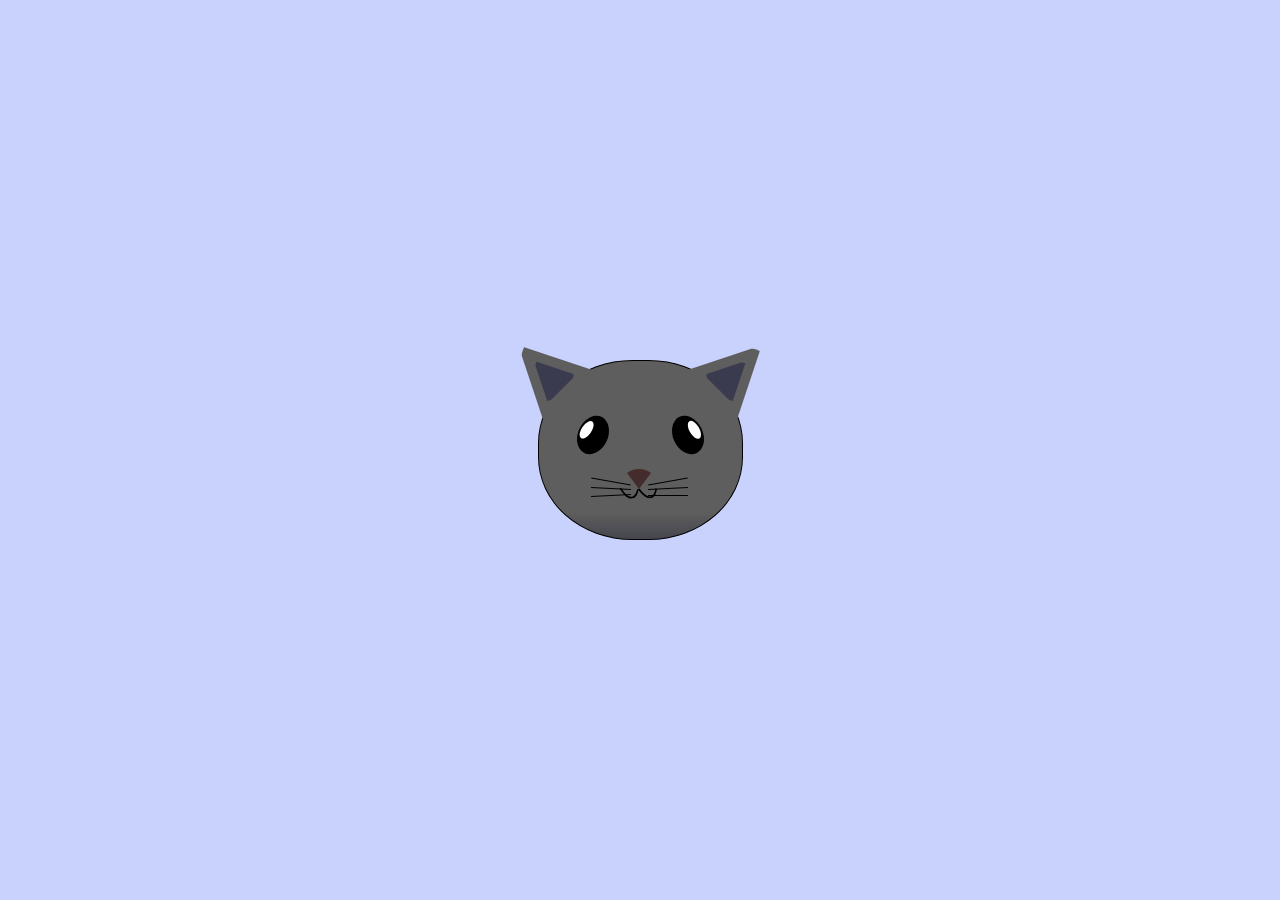
<file: 10 - Learn Intermediate CSS by Building a Cat Painting/index.html>
<!DOCTYPE html>
<html lang="en">

<head>
    <meta charset="UTF-8">
    <title>fCC Cat Painting</title>
    <link rel="stylesheet" href="./styles.css">
</head>

<body>
    <main>
        <div class="cat-head">
            <div class="cat-ears">
                <div class="cat-left-ear">
                    <div class="cat-left-inner-ear"></div>
                </div>
                <div class="cat-right-ear">
                    <div class="cat-right-inner-ear"></div>
                </div>
            </div>

            <div class="cat-eyes">
                <div class="cat-left-eye">
                    <div class="cat-left-inner-eye"></div>
                </div>
                <div class="cat-right-eye">
                    <div class="cat-right-inner-eye"></div>
                </div>
            </div>

            <div class="cat-nose"></div>

            <div class="cat-mouth">
                <div class="cat-mouth-line-left"></div>
                <div class="cat-mouth-line-right"></div>
            </div>

            <div class="cat-whiskers">
                <div class="cat-whiskers-left">
                    <div class="cat-whisker-left-top"></div>
                    <div class="cat-whisker-left-middle"></div>
                    <div class="cat-whisker-left-bottom"></div>
                </div>
                <div class="cat-whiskers-right">
                    <div class="cat-whisker-right-top"></div>
                    <div class="cat-whisker-right-middle"></div>
                    <div class="cat-whisker-right-bottom"></div>
                </div>
            </div>

        </div>
    </main>
</body>

</html>
</file>
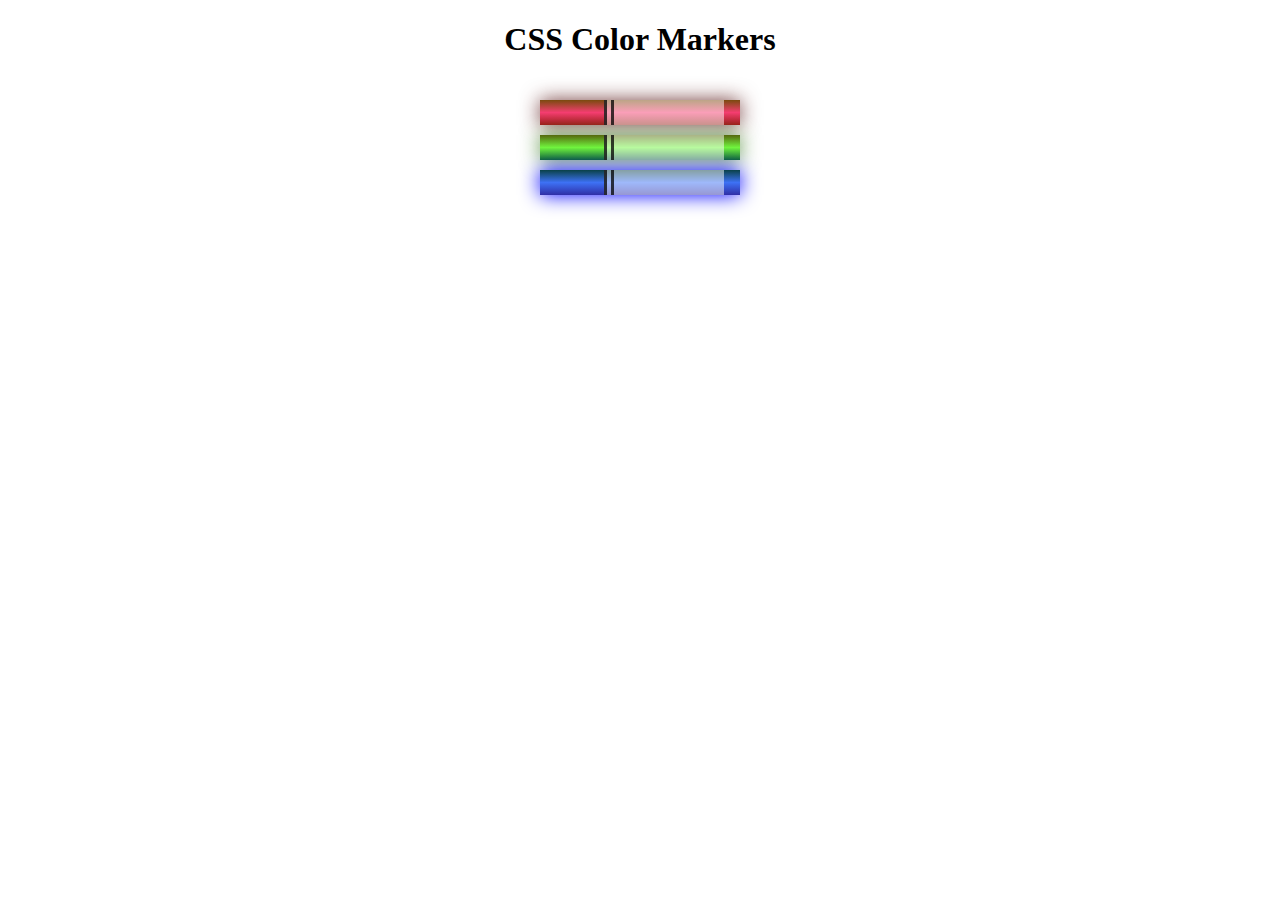
<file: 3 - Learn CSS Colors By a Set of Colored Markers/index.html>
<!DOCTYPE html>
<html lang="en">

<head>
    <meta charset="utf-8">
    <meta name="viewport" content="width=device-width, initial-scale=1.0">
    <title>Colored Markers</title>
    <link rel="stylesheet" href="styles.css">
</head>

<body>
    <h1>CSS Color Markers</h1>
    <div class="container">
        <div class="marker red">
            <div class="cap"></div>
            <div class="sleeve"></div>
        </div>
        <div class="marker green">
            <div class="cap"></div>
            <div class="sleeve"></div>
        </div>
        <div class="marker blue">
            <div class="cap"></div>
            <div class="sleeve"></div>
        </div>
    </div>
</body>

</html>
</file>
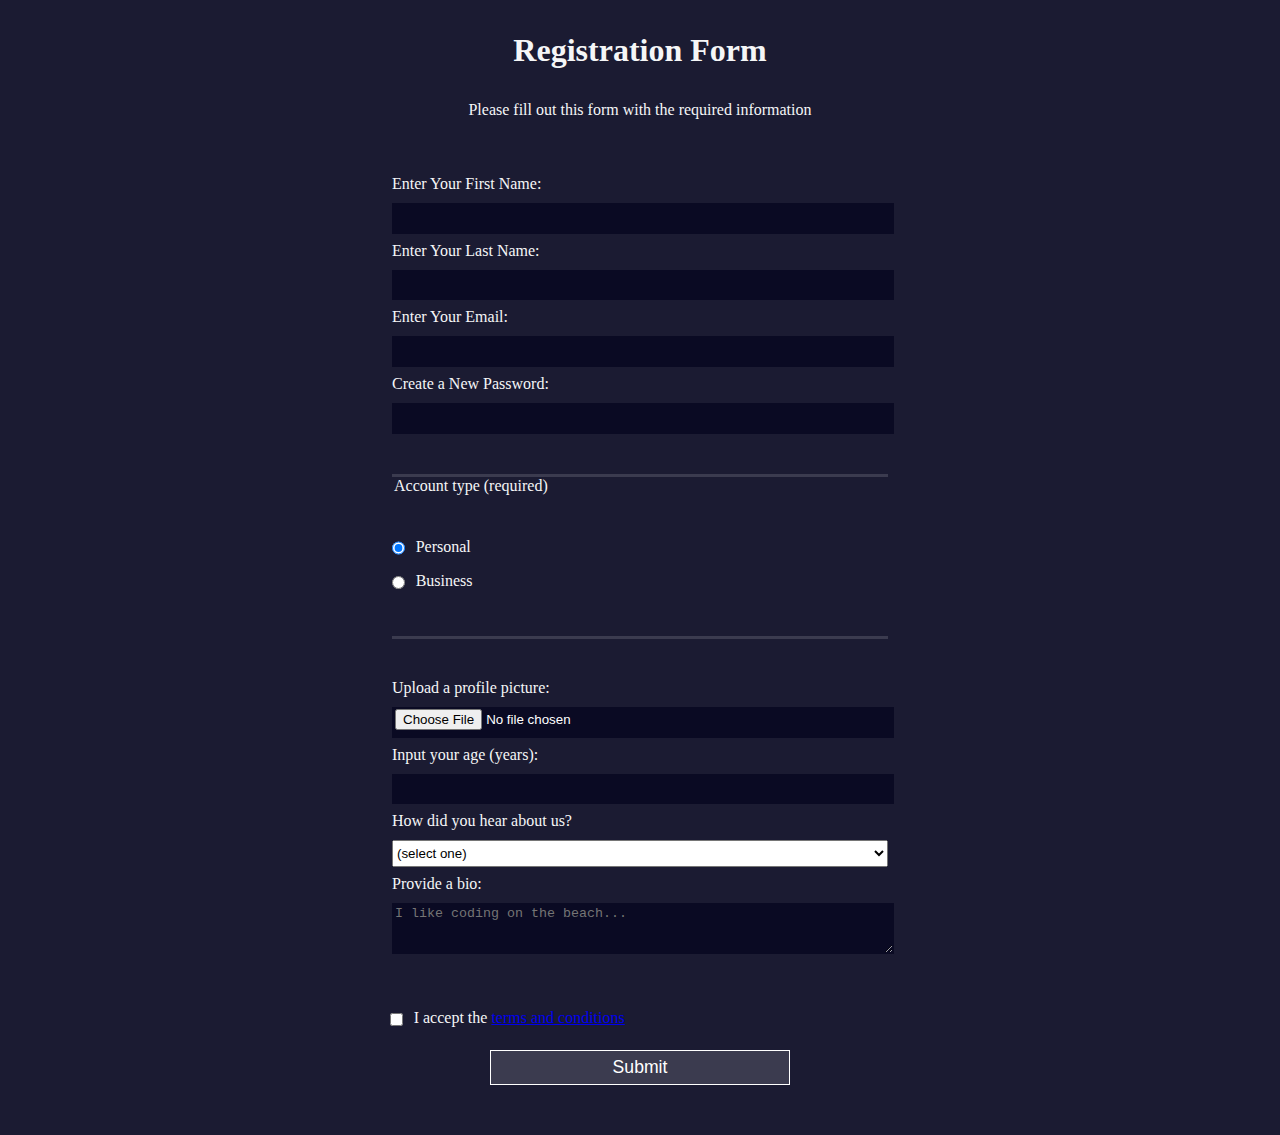
<file: 4 - Learn HTML Forms by Building a Registration Form/index.html>
<!DOCTYPE html>
<html lang="en">

<head>
    <meta charset="UTF-8">
    <title>Registration Form</title>
    <link rel="stylesheet" href="styles.css" />
</head>

<body>
    <h1>Registration Form</h1>
    <p>Please fill out this form with the required information</p>
    <form method="post" action='https://register-demo.freecodecamp.org'>
        <fieldset>
            <label for="first-name">Enter Your First Name: <input id="first-name" name="first-name" type="text"
                    required /></label>
            <label for="last-name">Enter Your Last Name: <input id="last-name" name="last-name" type="text"
                    required /></label>
            <label for="email">Enter Your Email: <input id="email" name="email" type="email" required /></label>
            <label for="new-password">Create a New Password: <input id="new-password" name="new-password"
                    type="password" pattern="[a-z0-5]{8,}" required /></label>
        </fieldset>
        <fieldset>
            <legend>Account type (required)</legend>
            <label for="personal-account"><input id="personal-account" type="radio" name="account-type" class="inline"
                    checked /> Personal</label>
            <label for="business-account"><input id="business-account" type="radio" name="account-type"
                    class="inline" /> Business</label>
        </fieldset>
        <fieldset>
            <label for="profile-picture">Upload a profile picture: <input id="profile-picture" type="file"
                    name="file" /></label>
            <label for="age">Input your age (years): <input id="age" type="number" name="age" min="13"
                    max="120" /></label>
            <label for="referrer">How did you hear about us?
                <select id="referrer" name="referrer">
                    <option value="">(select one)</option>
                    <option value="1">freeCodeCamp News</option>
                    <option value="2">freeCodeCamp YouTube Channel</option>
                    <option value="3">freeCodeCamp Forum</option>
                    <option value="4">Other</option>
                </select>
            </label>
            <label for="bio">Provide a bio:
                <textarea id="bio" name="bio" rows="3" cols="30" placeholder="I like coding on the beach..."></textarea>
            </label>
        </fieldset>
        <label for="terms-and-conditions">
            <input class="inline" id="terms-and-conditions" type="checkbox" required name="terms-and-conditions" /> I
            accept the <a href="https://www.freecodecamp.org/news/terms-of-service/">terms and conditions</a>
        </label>
        <input type="submit" value="Submit" />
    </form>
</body>

</html>
</file>
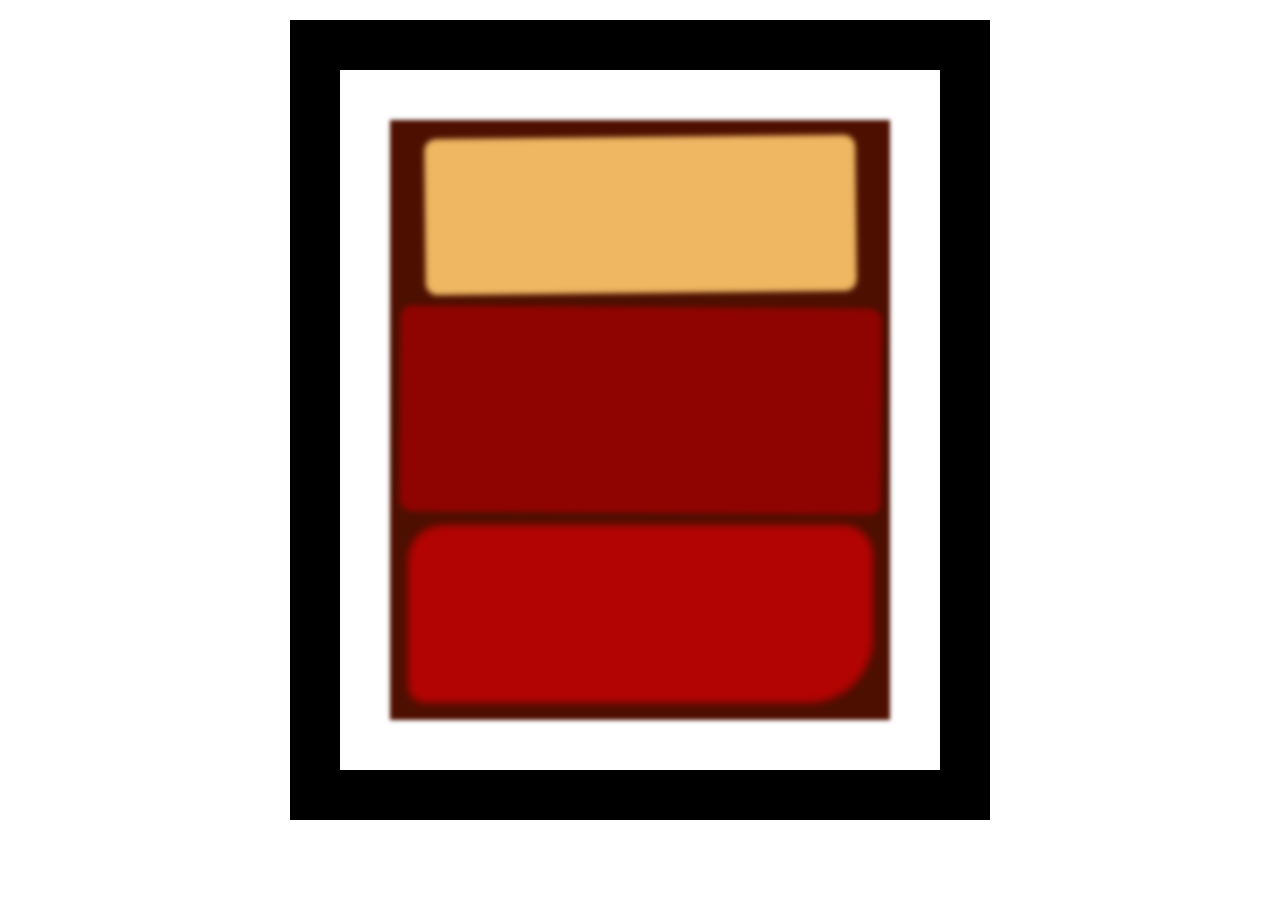
<file: 5 - Learn the CSS Box Model by Building a Rothko Painting/index.html>
<!DOCTYPE html>
<html lang="en">

<head>
    <meta charset="UTF-8">
    <title>Rothko Painting</title>
    <link href="./styles.css" rel="stylesheet">
</head>

<body>
    <div class="frame">
        <div class="canvas">
            <div class="one"></div>
            <div class="two"></div>
            <div class="three"></div>
        </div>
    </div>
</body>

</html>
</file>
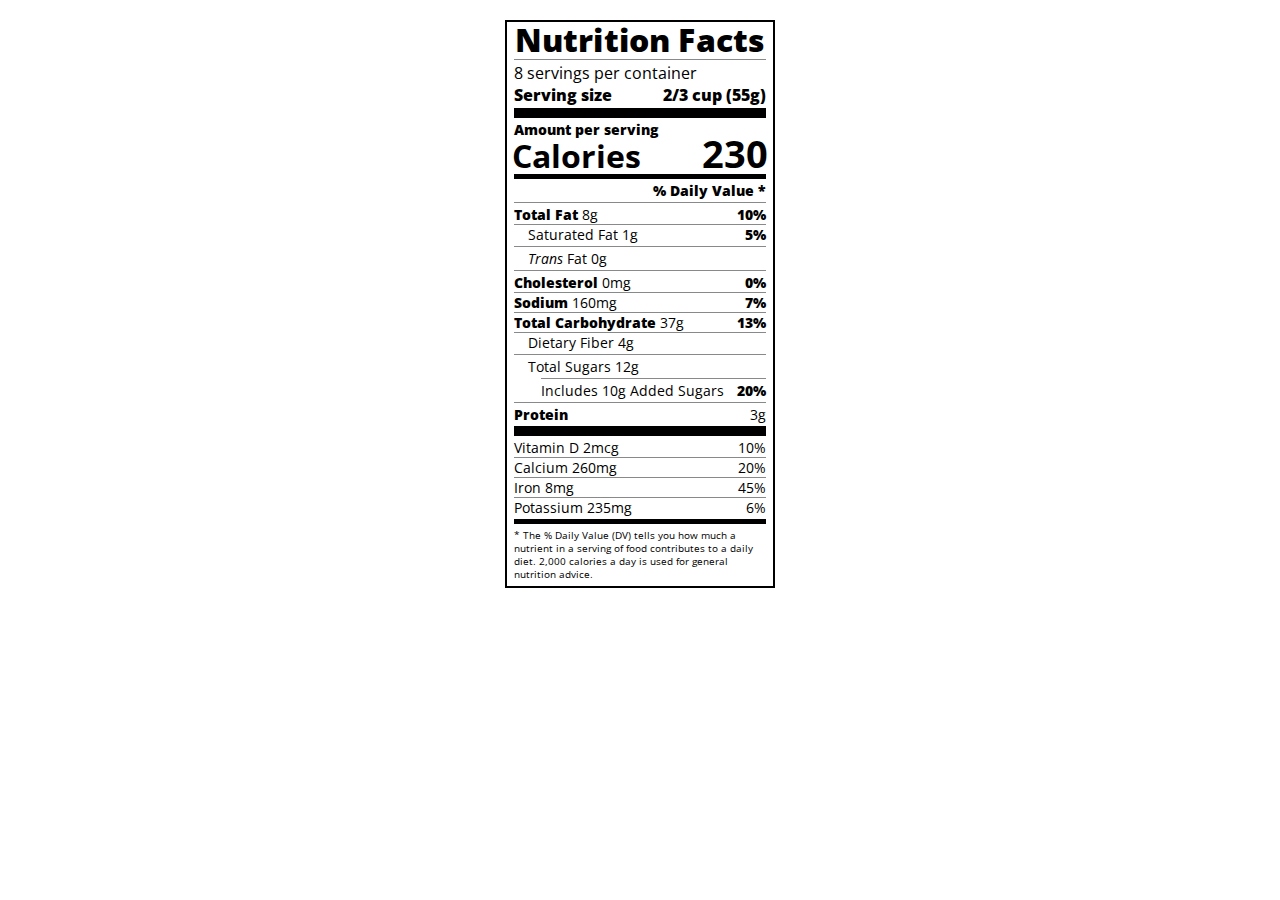
<file: 7 - Learn Typography by Building a Nutrition Label/index.html>
<!DOCTYPE html>
<html lang="en">

<head>
    <meta charset="UTF-8">
    <title>Nutrition Label</title>
    <link href="https://fonts.googleapis.com/css?family=Open+Sans:400,700,800" rel="stylesheet">
    <link href="./styles.css" rel="stylesheet">
</head>

<body>
    <div class="label">
        <header>
            <h1 class="bold">Nutrition Facts</h1>
            <div class="divider"></div>
            <p>8 servings per container</p>
            <p class="bold">Serving size <span>2/3 cup (55g)</span></p>
        </header>
        <div class="divider large"></div>
        <div class="calories-info">
            <div class="left-container">
                <h2 class="bold small-text">Amount per serving</h2>
                <p>Calories</p>
            </div>
            <span>230</span>
        </div>
        <div class="divider medium"></div>
        <div class="daily-value small-text">
            <p class="bold right no-divider">% Daily Value *</p>
            <div class="divider"></div>
            <p><span><span class="bold">Total Fat</span> 8g</span> <span class="bold">10%</span></p>
            <p class="indent no-divider">Saturated Fat 1g <span class="bold">5%</span></p>
            <div class="divider"></div>
            <p class="indent no-divider"><span><i>Trans</i> Fat 0g</span></p>
            <div class="divider"></div>
            <p><span><span class="bold">Cholesterol</span> 0mg</span> <span class="bold">0%</span></p>
            <p><span><span class="bold">Sodium</span> 160mg</span> <span class="bold">7%</span></p>
            <p><span><span class="bold">Total Carbohydrate</span> 37g</span> <span class="bold">13%</span></p>
            <p class="indent no-divider">Dietary Fiber 4g</p>
            <div class="divider"></div>
            <p class="indent no-divider">Total Sugars 12g</p>
            <div class="divider double-indent"></div>
            <p class="double-indent no-divider">Includes 10g Added Sugars <span class="bold">20%</span></p>
            <div class="divider"></div>
            <p class="no-divider"><span class="bold">Protein</span> 3g</p>
            <div class="divider large"></div>
            <p>Vitamin D 2mcg <span>10%</span></p>
            <p>Calcium 260mg <span>20%</span></p>
            <p>Iron 8mg <span>45%</span></p>
            <p class="no-divider">Potassium 235mg <span>6%</span></p>
        </div>
        <div class="divider medium"></div>
        <p class="note">* The % Daily Value (DV) tells you how much a nutrient in a serving of food contributes to a
            daily
            diet. 2,000 calories a day is used for general nutrition advice.</p>
    </div>
</body>

</html>
</file>
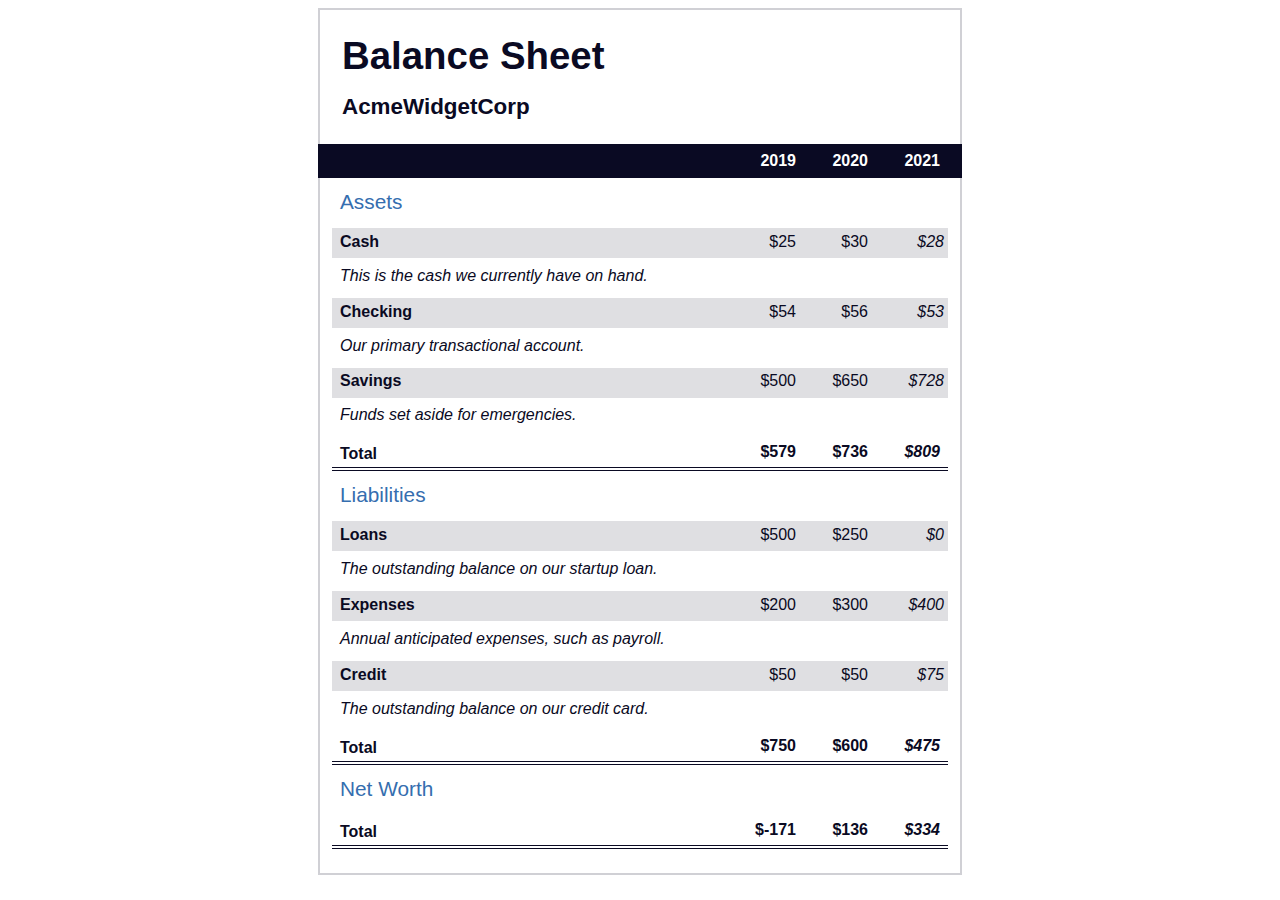
<file: 9 - Learn More About CSS Pseudo Selectors By Building A Balance Sheet/index.html>
<!DOCTYPE html>
<html lang="en">

<head>
    <meta charset="UTF-8">
    <meta name="viewport" content="width=device-width, initial-scale=1.0">
    <title>Balance Sheet</title>
    <link rel="stylesheet" href="./styles.css">
</head>

<body>
    <main>
        <section>
            <h1>
                <span class="flex">
                    <span>AcmeWidgetCorp</span>
                    <span>Balance Sheet</span>
                </span>
            </h1>
            <div id="years" aria-hidden="true">
                <span class="year">2019</span>
                <span class="year">2020</span>
                <span class="year">2021</span>
            </div>
            <div class="table-wrap">
                <table>
                    <caption>Assets</caption>
                    <thead>
                        <tr>
                            <td></td>
                            <th><span class="sr-only year">2019</span></th>
                            <th><span class="sr-only year">2020</span></th>
                            <th class="current"><span class="sr-only year">2021</span></th>
                        </tr>
                    </thead>
                    <tbody>
                        <tr class="data">
                            <th>Cash <span class="description">This is the cash we currently have on hand.</span></th>
                            <td>$25</td>
                            <td>$30</td>
                            <td class="current">$28</td>
                        </tr>
                        <tr class="data">
                            <th>Checking <span class="description">Our primary transactional account.</span></th>
                            <td>$54</td>
                            <td>$56</td>
                            <td class="current">$53</td>
                        </tr>
                        <tr class="data">
                            <th>Savings <span class="description">Funds set aside for emergencies.</span></th>
                            <td>$500</td>
                            <td>$650</td>
                            <td class="current">$728</td>
                        </tr>
                        <tr class="total">
                            <th>Total <span class="sr-only">Assets</span></th>
                            <td>$579</td>
                            <td>$736</td>
                            <td class="current">$809</td>
                        </tr>
                    </tbody>
                </table>
                <table>
                    <caption>Liabilities</caption>
                    <thead>
                        <tr>
                            <td></td>
                            <th><span class="sr-only">2019</span></th>
                            <th><span class="sr-only">2020</span></th>
                            <th><span class="sr-only">2021</span></th>
                        </tr>
                    </thead>
                    <tbody>
                        <tr class="data">
                            <th>Loans <span class="description">The outstanding balance on our startup loan.</span></th>
                            <td>$500</td>
                            <td>$250</td>
                            <td class="current">$0</td>
                        </tr>
                        <tr class="data">
                            <th>Expenses <span class="description">Annual anticipated expenses, such as payroll.</span>
                            </th>
                            <td>$200</td>
                            <td>$300</td>
                            <td class="current">$400</td>
                        </tr>
                        <tr class="data">
                            <th>Credit <span class="description">The outstanding balance on our credit card.</span></th>
                            <td>$50</td>
                            <td>$50</td>
                            <td class="current">$75</td>
                        </tr>
                        <tr class="total">
                            <th>Total <span class="sr-only">Liabilities</span></th>
                            <td>$750</td>
                            <td>$600</td>
                            <td class="current">$475</td>
                        </tr>
                    </tbody>
                </table>
                <table>
                    <caption>Net Worth</caption>
                    <thead>
                        <tr>
                            <td></td>
                            <th><span class="sr-only">2019</span></th>
                            <th><span class="sr-only">2020</span></th>
                            <th><span class="sr-only">2021</span></th>
                        </tr>
                    </thead>
                    <tbody>
                        <tr class="total">
                            <th>Total <span class="sr-only">Net Worth</span></th>
                            <td>$-171</td>
                            <td>$136</td>
                            <td class="current">$334</td>
                        </tr>
                    </tbody>
                </table>
            </div>
        </section>
    </main>
</body>

</html>
</file>
<file: 10 - Learn Intermediate CSS by Building a Cat Painting/styles.css>
* {
    box-sizing: border-box;
}

body {
    background-color: #c9d2fc;
}

.cat-head {
    position: absolute;
    right: 0;
    left: 0;
    top: 0;
    bottom: 0;
    margin: auto;
    background: linear-gradient(#5e5e5e 85%, #45454f 100%);
    width: 205px;
    height: 180px;
    border: 1px solid #000;
    border-radius: 46%;
}

.cat-left-ear {
    position: absolute;
    top: -26px;
    left: -31px;
    z-index: 1;
    border-top-left-radius: 90px;
    border-top-right-radius: 10px;
    transform: rotate(-45deg);
    border-left: 35px solid transparent;
    border-right: 35px solid transparent;
    border-bottom: 70px solid #5e5e5e;
}

.cat-right-ear {
    position: absolute;
    top: -26px;
    left: 163px;
    z-index: 1;
    transform: rotate(45deg);
    border-top-left-radius: 90px;
    border-top-right-radius: 10px;
    border-left: 35px solid transparent;
    border-right: 35px solid transparent;
    border-bottom: 70px solid #5e5e5e;
}

.cat-left-inner-ear {
    position: absolute;
    top: 22px;
    left: -20px;
    border-top-left-radius: 90px;
    border-top-right-radius: 10px;
    border-bottom-right-radius: 40%;
    border-bottom-left-radius: 40%;
    border-left: 20px solid transparent;
    border-right: 20px solid transparent;
    border-bottom: 40px solid #3b3b4f;
}

.cat-right-inner-ear {
    position: absolute;
    top: 22px;
    left: -20px;
    border-top-left-radius: 90px;
    border-top-right-radius: 10px;
    border-bottom-right-radius: 40%;
    border-bottom-left-radius: 40%;
    border-left: 20px solid transparent;
    border-right: 20px solid transparent;
    border-bottom: 40px solid #3b3b4f;
}

.cat-left-eye {
    position: absolute;
    top: 54px;
    left: 39px;
    border-radius: 60%;
    transform: rotate(25deg);
    width: 30px;
    height: 40px;
    background-color: #000;
}

.cat-right-eye {
    position: absolute;
    top: 54px;
    left: 134px;
    border-radius: 60%;
    transform: rotate(-25deg);
    width: 30px;
    height: 40px;
    background-color: #000;
}

.cat-left-inner-eye {
    position: absolute;
    top: 8px;
    left: 2px;
    width: 10px;
    height: 20px;
    transform: rotate(10deg);
    background-color: #fff;
    border-radius: 60%;
}

.cat-right-inner-eye {
    position: absolute;
    top: 8px;
    left: 18px;
    transform: rotate(-5deg);
    width: 10px;
    height: 20px;
    background-color: #fff;
    border-radius: 60%;
}

.cat-nose {
    position: absolute;
    top: 108px;
    left: 85px;
    border-top-left-radius: 50%;
    border-bottom-right-radius: 50%;
    border-bottom-left-radius: 50%;
    transform: rotate(180deg);
    border-left: 15px solid transparent;
    border-right: 15px solid transparent;
    border-bottom: 20px solid #442c2c;
}

.cat-mouth div {
    width: 30px;
    height: 50px;
    border: 2px solid #000;
    border-radius: 190%/190px 150px 0 0;
    border-color: black transparent transparent transparent;
}

.cat-mouth-line-left {
    position: absolute;
    top: 88px;
    left: 74px;
    transform: rotate(170deg);
}

.cat-mouth-line-right {
    position: absolute;
    top: 88px;
    left: 91px;
    transform: rotate(165deg);
}

.cat-whiskers-left div {
    width: 40px;
    height: 1px;
    background-color: #000;
}

.cat-whiskers-right div {
    width: 40px;
    height: 1px;
    background-color: #000;
}

.cat-whisker-left-top {
    position: absolute;
    top: 120px;
    left: 52px;
    transform: rotate(10deg);
}

.cat-whisker-left-middle {
    position: absolute;
    top: 127px;
    left: 52px;
    transform: rotate(3deg);
}

.cat-whisker-left-bottom {
    position: absolute;
    top: 134px;
    left: 52px;
    transform: rotate(-3deg);
}

.cat-whisker-right-top {
    position: absolute;
    top: 120px;
    left: 109px;
    transform: rotate(-10deg);
}

.cat-whisker-right-middle {
    position: absolute;
    top: 127px;
    left: 109px;
    transform: rotate(-3deg);
}

.cat-whisker-right-bottom {
    position: absolute;
    top: 134px;
    left: 109px;

}
</file>
<file: 3 - Learn CSS Colors By a Set of Colored Markers/styles.css>
h1 {
    text-align: center;
}

.container {
    background-color: rgb(255, 255, 255);
    padding: 10px 0;
}

.marker {
    width: 200px;
    height: 25px;
    margin: 10px auto;
}

.cap {
    width: 60px;
    height: 25px;
}

.sleeve {
    width: 110px;
    height: 25px;
    background-color: rgba(255, 255, 255, 0.5);
    border-left: 10px double rgba(0, 0, 0, 0.75);
}

.cap,
.sleeve {
    display: inline-block;
}

.red {
    background: linear-gradient(rgb(122, 74, 14), rgb(245, 62, 113), rgb(162, 27, 27));
    box-shadow: 0 0 20px 0 rgba(83, 14, 14, 0.8);
}

.green {
    background: linear-gradient(#55680D, #71F53E, #116C31);
    box-shadow: 0 0 20px 0 #3B7E20CC;
}

.blue {
    background: linear-gradient(hsl(186, 76%, 16%), hsl(223, 90%, 60%), hsl(240, 56%, 42%));
    box-shadow: 0 0 20px 0 blue;
}
</file>
<file: 4 - Learn HTML Forms by Building a Registration Form/styles.css>
body {
    width: 100%;
    height: 100vh;
    margin: 0;
    background-color: #1b1b32;
    color: #f5f6f7;
    font-family: Tahoma;
    font-size: 16px;
}

h1,
p {
    margin: 1em auto;
    text-align: center;
}

form {
    width: 60vw;
    max-width: 500px;
    min-width: 300px;
    margin: 0 auto;
    padding-bottom: 2em;
}

fieldset {
    border: none;
    padding: 2rem 0;
    border-bottom: 3px solid #3b3b4f;
}

fieldset:last-of-type {
    border-bottom: none;
}

label {
    display: block;
    margin: 0.5rem 0;
}

input,
textarea,
select {
    margin: 10px 0 0 0;
    width: 100%;
    min-height: 2em;
}

input,
textarea {
    background-color: #0a0a23;
    border: 1px solid #0a0a23;
    color: #ffffff;
}

.inline {
    width: unset;
    margin: 0 0.5em 0 0;
    vertical-align: middle;
}

input[type="submit"] {
    display: block;
    width: 60%;
    margin: 1em auto;
    height: 2em;
    font-size: 1.1rem;
    background-color: #3b3b4f;
    border-color: white;
    min-width: 300px;
}

input[type="file"] {
    padding: 1px 2px;
}

.inline {
    display: inline;
}
</file>
<file: 5 - Learn the CSS Box Model by Building a Rothko Painting/styles.css>
.canvas {
    width: 500px;
    height: 600px;
    background-color: #4d0f00;
    overflow: hidden;
    filter: blur(2px);
}

.frame {
    border: 50px solid black;
    width: 500px;
    padding: 50px;
    margin: 20px auto;
}

.one {
    width: 425px;
    height: 150px;
    background-color: #efb762;
    margin: 20px auto;
    box-shadow: 0 0 3px 3px #efb762;
    border-radius: 9px;
    transform: rotate(-0.6deg);
}

.two {
    width: 475px;
    height: 200px;
    background-color: #8f0401;
    margin: 0 auto 20px;
    box-shadow: 0 0 3px 3px #8f0401;
    border-radius: 8px 10px;
    transform: rotate(0.4deg);
}

.one,
.two {
    filter: blur(1px);
}

.three {
    width: 91%;
    height: 28%;
    background-color: #b20403;
    margin: auto;
    filter: blur(2px);
    box-shadow: 0 0 5px 5px #b20403;
    border-radius: 30px 25px 60px 12px;

}
</file>
<file: 7 - Learn Typography by Building a Nutrition Label/styles.css>
* {
    box-sizing: border-box;
}

html {
    font-size: 16px;
}

body {
    font-family: 'Open Sans', sans-serif;
}

.label {
    border: 2px solid black;
    width: 270px;
    margin: 20px auto;
    padding: 0 7px;
}

header h1 {
    text-align: center;
    margin: -4px 0;
    letter-spacing: 0.15px
}

p {
    margin: 0;
    display: flex;
    justify-content: space-between;
}

.divider {
    border-bottom: 1px solid #888989;
    margin: 2px 0;
}

.bold {
    font-weight: 800;
}

.large {
    height: 10px;
}

.large,
.medium {
    background-color: black;
    border: 0;
}

.medium {
    height: 5px;
}

.small-text {
    font-size: 0.85rem;
}


.calories-info {
    display: flex;
    justify-content: space-between;
    align-items: flex-end;
}

.calories-info h2 {
    margin: 0;
}

.left-container p {
    margin: -5px -2px;
    font-size: 2em;
    font-weight: 700;
}

.calories-info span {
    margin: -7px -2px;
    font-size: 2.4em;
    font-weight: 700;
}

.right {
    justify-content: flex-end;
}

.indent {
    margin-left: 1em;
}

.double-indent {
    margin-left: 2em;
}

.daily-value p:not(.no-divider) {
    border-bottom: 1px solid #888989;
}

.note {
    font-size: 0.6rem;
    margin: 5px 0;
}
</file>
<file: 9 - Learn More About CSS Pseudo Selectors By Building A Balance Sheet/styles.css>
span[class~="sr-only"] {
    border: 0 !important;
    clip: rect(1px, 1px, 1px, 1px) !important;
    clip-path: inset(50%) !important;
    height: 1px !important;
    width: 1px !important;
    position: absolute !important;
    overflow: hidden !important;
    white-space: nowrap !important;
    padding: 0 !important;
    margin: -1px !important;
}

html {
    box-sizing: border-box;
}

body {
    font-family: sans-serif;
    color: #0a0a23;
}

h1 {
    max-width: 37.25rem;
    margin: 0 auto;
    padding: 1.5rem 1.25rem;
}

h1 .flex {
    display: flex;
    flex-direction: column-reverse;
    gap: 1rem;
}

h1 .flex span:first-of-type {
    font-size: 0.7em;
}

h1 .flex span:last-of-type {
    font-size: 1.2em;
}

section {
    max-width: 40rem;
    margin: 0 auto;
    border: 2px solid #d0d0d5;
}

#years {
    display: flex;
    justify-content: flex-end;
    position: sticky;
    z-index: 999;
    top: 0;
    background: #0a0a23;
    color: #fff;
    padding: 0.5rem calc(1.25rem + 2px) 0.5rem 0;
    margin: 0 -2px;
}

#years span[class] {
    font-weight: bold;
    width: 4.5rem;
    text-align: right;
}

.table-wrap {
    padding: 0 0.75rem 1.5rem 0.75rem;
}

table {
    border-collapse: collapse;
    border: 0;
    width: 100%;
    position: relative;
    margin-top: 3rem;
}

table caption {
    color: #356eaf;
    font-size: 1.3em;
    font-weight: normal;
    position: absolute;
    top: -2.25rem;
    left: 0.5rem;
}

tbody td {
    width: 100vw;
    min-width: 4rem;
    max-width: 4rem;
}

tbody th {
    width: calc(100% - 12rem);
}

tr[class="total"] {
    border-bottom: 4px double #0a0a23;
    font-weight: bold;
}

tr[class="total"] th {
    text-align: left;
    padding: 0.5rem 0 0.25rem 0.5rem;
}

tr.total td {
    text-align: right;
    padding: 0 0.25rem;
}

tr.total td:nth-of-type(3) {
    padding-right: 0.5rem;
}

tr.total:hover {
    background-color: #99c9ff;
}

td.current {
    font-style: italic;
}

tr.data {
    background-image: linear-gradient(to bottom, #dfdfe2 1.845rem, white 1.845rem);
}

tr.data th {
    text-align: left;
    padding-top: 0.3rem;
    padding-left: 0.5rem;
}

tr.data th .description {
    display: block;
    font-weight: normal;
    font-style: italic;
    padding: 1rem 0 0.75rem;
    margin-right: -13.5rem;
}

tr.data td {
    vertical-align: top;
    padding: 0.3rem 0.25rem 0;
    text-align: right;
}
</file>
